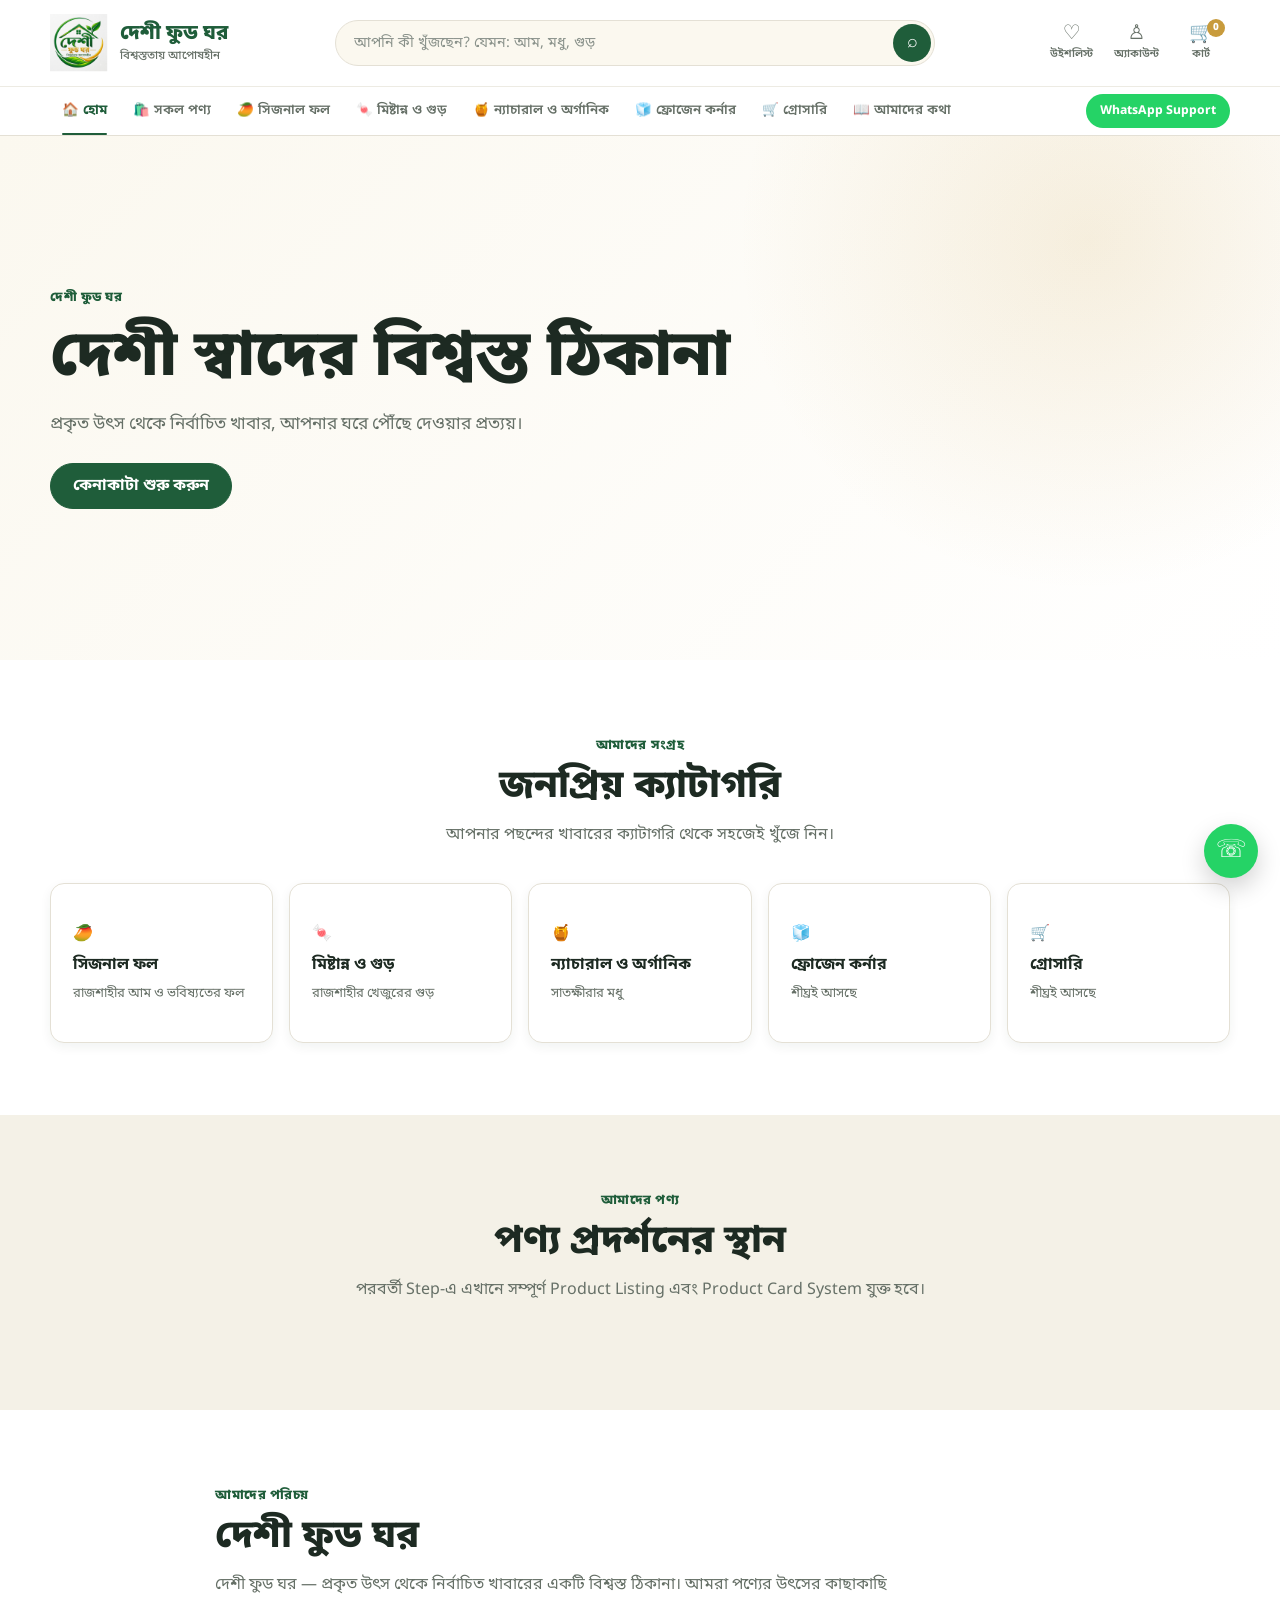
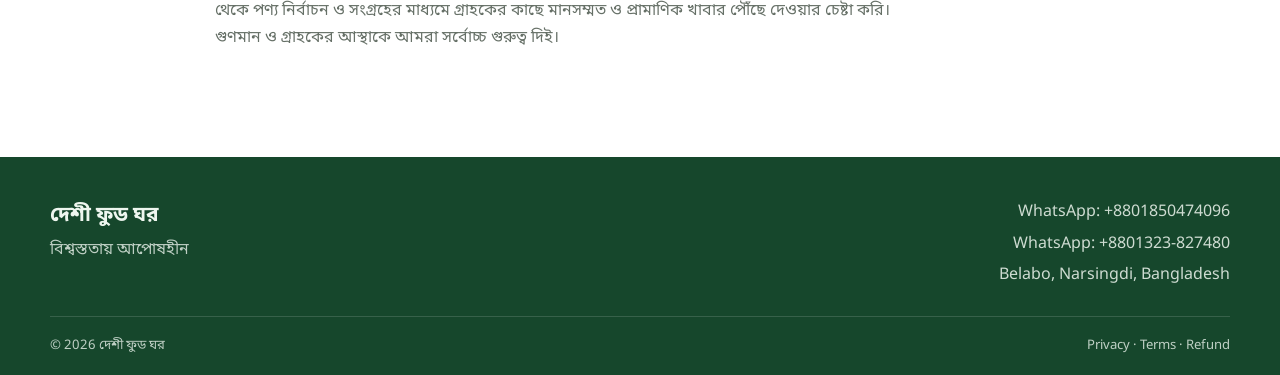
<file: desi-food-ghar-phase1-step1 (1)/index.html>
<!DOCTYPE html>
<html lang="bn">
<head>
    <meta charset="UTF-8">

    <meta name="viewport"
          content="width=device-width, initial-scale=1.0">

    <meta name="description"
          content="দেশী ফুড ঘর — প্রকৃত উৎস থেকে নির্বাচিত খাবারের একটি বিশ্বস্ত ঠিকানা।">

    <meta name="theme-color"
          content="#1f5d3a">

    <title>দেশী ফুড ঘর | বিশ্বস্ততায় আপোষহীন</title>

    <!-- Google Font -->
    <link rel="preconnect"
          href="https://fonts.googleapis.com">

    <link rel="preconnect"
          href="https://fonts.gstatic.com"
          crossorigin>

    <link href="https://fonts.googleapis.com/css2?family=Noto+Sans+Bengali:wght@400;500;600;700;800&display=swap"
          rel="stylesheet">

    <!-- Main CSS -->
    <link rel="stylesheet"
          href="css/global.css">

    <link rel="stylesheet"
          href="css/header.css">

    <link rel="stylesheet"
          href="css/responsive.css">
</head>

<body>

<!-- =====================================================
     HEADER
===================================================== -->

<header class="site-header">

    <!-- TOP HEADER -->
    <div class="container header-top">

        <!-- BRAND -->
        <a href="#home"
           class="brand"
           aria-label="দেশী ফুড ঘর - হোম">

          <div class="brand-logo">
    <img src="assets/logo/logo.svg"
         alt="দেশী ফুড ঘর লোগো">
</div>

            <div class="brand-text">

                <span class="brand-name">
                    দেশী ফুড ঘর
                </span>

                <span class="brand-tagline">
                    বিশ্বস্ততায় আপোষহীন
                </span>

            </div>

        </a>


        <!-- SEARCH -->
        <div class="header-search"
             role="search">

            <label for="site-search"
                   class="sr-only">

                পণ্য খুঁজুন

            </label>

            <input
                id="site-search"
                type="search"
                autocomplete="off"
                placeholder="আপনি কী খুঁজছেন? যেমন: আম, মধু, গুড়"
            >

            <button
                type="button"
                id="search-button"
                aria-label="সার্চ">

                ⌕

            </button>


            <!-- SEARCH SUGGESTIONS -->

            <div
                class="search-suggestions"
                id="search-suggestions"
                hidden>

                <button
                    type="button"
                    data-search="আম">

                    🥭 আম

                </button>

                <button
                    type="button"
                    data-search="মধু">

                    🍯 মধু

                </button>

                <button
                    type="button"
                    data-search="গুড়">

                    🍬 গুড়

                </button>

            </div>

        </div>


        <!-- QUICK ACTIONS -->

        <div class="header-actions">

            <!-- Wishlist -->

            <button
                class="action-button"
                type="button"
                data-action="wishlist"
                aria-label="উইশলিস্ট">

                <span class="action-icon">
                    ♡
                </span>

                <span class="action-label">
                    উইশলিস্ট
                </span>

            </button>


            <!-- Account -->

            <button
                class="action-button"
                type="button"
                data-action="account"
                aria-label="অ্যাকাউন্ট">

                <span class="action-icon">
                    ♙
                </span>

                <span class="action-label">
                    অ্যাকাউন্ট
                </span>

            </button>


            <!-- Cart -->

            <button
                class="cart-button"
                type="button"
                data-action="cart"
                aria-label="শপিং কার্ট">

                <span class="action-icon">
                    🛒
                </span>

                <span class="action-label">
                    কার্ট
                </span>

                <span class="cart-count">
                    0
                </span>

            </button>

        </div>

    </div>


    <!-- NAVIGATION -->

    <div class="nav-row">

        <div class="container nav-inner">


            <!-- MOBILE MENU BUTTON -->

            <button
                class="mobile-menu-button"
                id="mobile-menu-button"
                type="button"
                aria-expanded="false"
                aria-controls="main-nav">

                ☰

                <span>
                    মেনু
                </span>

            </button>


            <!-- MAIN NAVIGATION -->

            <nav
                class="main-nav"
                id="main-nav"
                aria-label="প্রধান নেভিগেশন">


                <!-- HOME -->

                <a
                    class="nav-link active"
                    href="#home">

                    🏠 হোম

                </a>


                <!-- ALL PRODUCTS -->

                <a
                    class="nav-link"
                    href="#products">

                    🛍️ সকল পণ্য

                </a>


                <!-- SEASONAL FRUITS -->

                <a
                    class="nav-link"
                    href="#categories">

                    🥭 সিজনাল ফল

                </a>


                <!-- SWEETS & GUR -->

                <a
                    class="nav-link"
                    href="#categories">

                    🍬 মিষ্টান্ন ও গুড়

                </a>


                <!-- NATURAL & ORGANIC -->

                <a
                    class="nav-link"
                    href="#categories">

                    🍯 ন্যাচারাল ও অর্গানিক

                </a>


                <!-- FROZEN -->

                <a
                    class="nav-link"
                    href="#categories">

                    🧊 ফ্রোজেন কর্নার

                </a>


                <!-- GROCERY -->

                <a
                    class="nav-link"
                    href="#categories">

                    🛒 গ্রোসারি

                </a>


                <!-- ABOUT -->

                <a
                    class="nav-link"
                    href="#about">

                    📖 আমাদের কথা

                </a>


                <!-- WHATSAPP -->

                <a
                    class="nav-whatsapp"
                    href="https://wa.me/8801850474096"
                    target="_blank"
                    rel="noopener">

                    WhatsApp Support

                </a>

            </nav>

        </div>

    </div>

</header>



<!-- =====================================================
     MAIN CONTENT
===================================================== -->

<main id="home">


    <!-- =================================================
         HERO SECTION
    ================================================== -->

    <section class="foundation-hero">

        <div class="container hero-placeholder">

            <span class="eyebrow">
                দেশী ফুড ঘর
            </span>


            <h1>
                দেশী স্বাদের বিশ্বস্ত ঠিকানা
            </h1>


            <p>
                প্রকৃত উৎস থেকে নির্বাচিত খাবার,
                আপনার ঘরে পৌঁছে দেওয়ার প্রত্যয়।
            </p>


            <a
                class="primary-button"
                href="#products">

                কেনাকাটা শুরু করুন

            </a>

        </div>

    </section>



    <!-- =================================================
         CATEGORY SECTION
    ================================================== -->

    <section
        class="foundation-section"
        id="categories">

        <div class="container">


            <div class="section-heading">

                <span class="eyebrow">
                    আমাদের সংগ্রহ
                </span>


                <h2>
                    জনপ্রিয় ক্যাটাগরি
                </h2>


                <p>
                    আপনার পছন্দের খাবারের ক্যাটাগরি
                    থেকে সহজেই খুঁজে নিন।
                </p>

            </div>


            <div class="foundation-grid">


                <!-- CATEGORY 01 -->

                <article class="foundation-card">

                    🥭

                    <strong>
                        সিজনাল ফল
                    </strong>

                    <span>
                        রাজশাহীর আম ও ভবিষ্যতের ফল
                    </span>

                </article>



                <!-- CATEGORY 02 -->

                <article class="foundation-card">

                    🍬

                    <strong>
                        মিষ্টান্ন ও গুড়
                    </strong>

                    <span>
                        রাজশাহীর খেজুরের গুড়
                    </span>

                </article>



                <!-- CATEGORY 03 -->

                <article class="foundation-card">

                    🍯

                    <strong>
                        ন্যাচারাল ও অর্গানিক
                    </strong>

                    <span>
                        সাতক্ষীরার মধু
                    </span>

                </article>



                <!-- CATEGORY 04 -->

                <article class="foundation-card">

                    🧊

                    <strong>
                        ফ্রোজেন কর্নার
                    </strong>

                    <span>
                        শীঘ্রই আসছে
                    </span>

                </article>



                <!-- CATEGORY 05 -->

                <article class="foundation-card">

                    🛒

                    <strong>
                        গ্রোসারি
                    </strong>

                    <span>
                        শীঘ্রই আসছে
                    </span>

                </article>

            </div>

        </div>

    </section>



    <!-- =================================================
         PRODUCT FOUNDATION
    ================================================== -->

    <section
        class="foundation-section muted"
        id="products">

        <div class="container">

            <div class="section-heading">

                <span class="eyebrow">
                    আমাদের পণ্য
                </span>


                <h2>
                    পণ্য প্রদর্শনের স্থান
                </h2>


                <p>
                    পরবর্তী Step-এ এখানে সম্পূর্ণ
                    Product Listing এবং Product Card
                    System যুক্ত হবে।
                </p>

            </div>

        </div>

    </section>



    <!-- =================================================
         ABOUT FOUNDATION
    ================================================== -->

    <section
        class="foundation-section"
        id="about">

        <div class="container narrow">

            <div class="section-heading left">

                <span class="eyebrow">
                    আমাদের পরিচয়
                </span>


                <h2>
                    দেশী ফুড ঘর
                </h2>


                <p>

                    দেশী ফুড ঘর — প্রকৃত উৎস থেকে
                    নির্বাচিত খাবারের একটি বিশ্বস্ত ঠিকানা।

                    আমরা পণ্যের উৎসের কাছাকাছি থেকে
                    পণ্য নির্বাচন ও সংগ্রহের মাধ্যমে
                    গ্রাহকের কাছে মানসম্মত ও প্রামাণিক
                    খাবার পৌঁছে দেওয়ার চেষ্টা করি।

                    গুণমান ও গ্রাহকের আস্থাকে আমরা
                    সর্বোচ্চ গুরুত্ব দিই।

                </p>

            </div>

        </div>

    </section>

</main>



<!-- =====================================================
     FLOATING WHATSAPP
===================================================== -->

<a
    class="floating-whatsapp"
    href="https://wa.me/8801850474096"
    target="_blank"
    rel="noopener"
    aria-label="WhatsApp-এ যোগাযোগ করুন">

    ☏

</a>



<!-- =====================================================
     MOBILE BOTTOM NAVIGATION
===================================================== -->

<nav
    class="mobile-bottom-nav"
    aria-label="মোবাইল দ্রুত নেভিগেশন">


    <!-- HOME -->

    <a href="#home">

        ⌂

        <span>
            হোম
        </span>

    </a>


    <!-- CATEGORY -->

    <a href="#categories">

        ▦

        <span>
            ক্যাটাগরি
        </span>

    </a>


    <!-- PRODUCTS -->

    <a href="#products">

        🛍

        <span>
            পণ্য
        </span>

    </a>


    <!-- WISHLIST -->

    <button
        type="button"
        data-action="wishlist">

        ♡

        <span>
            উইশলিস্ট
        </span>

    </button>


    <!-- CART -->

    <button
        type="button"
        data-action="cart">

        🛒

        <span>
            কার্ট
        </span>

        <b class="mobile-cart-count">
            0
        </b>

    </button>

</nav>



<!-- =====================================================
     FOOTER
===================================================== -->

<footer class="site-footer">

    <div class="container footer-inner">


        <!-- BRAND -->

        <div>

            <strong>
                দেশী ফুড ঘর
            </strong>

            <p>
                বিশ্বস্ততায় আপোষহীন
            </p>

        </div>


        <!-- CONTACT -->

        <div class="footer-contact">

            <span>
                WhatsApp:
                +8801850474096
            </span>

            <span>
                WhatsApp:
                +8801323-827480
            </span>

            <span>
                Belabo, Narsingdi, Bangladesh
            </span>

        </div>

    </div>


    <!-- FOOTER BOTTOM -->

    <div class="container footer-bottom">

        <span>

            ©

            <span id="current-year">
                2026
            </span>

            দেশী ফুড ঘর

        </span>


        <span>

            Privacy · Terms · Refund

        </span>

    </div>

</footer>



<!-- =====================================================
     DATA
===================================================== -->

<script src="data/site-data.js"></script>


<!-- =====================================================
     MAIN JAVASCRIPT
===================================================== -->

<script src="js/main.js"></script>

</body>
</html>
</file>
<file: desi-food-ghar-phase1-step1 (1)/css/global.css>
/* =========================================================
   দেশী ফুড ঘর
   GLOBAL DESIGN SYSTEM
   Phase 1 — Step 2
========================================================= */


/* =========================================================
   01. BRAND VARIABLES
========================================================= */

:root {

    /* Brand Colors */

    --brand-primary: #1f5d3a;
    --brand-primary-dark: #16472c;
    --brand-primary-light: #eaf3ed;

    --brand-accent: #c89b3c;
    --brand-accent-light: #f5ead0;

    /* Background */

    --background: #ffffff;
    --background-soft: #fbf8ef;
    --background-muted: #f4f1e7;

    /* Text */

    --text-primary: #1d2a22;
    --text-secondary: #667067;
    --text-light: #8a928b;

    /* Border */

    --border-light: #e4e0d5;
    --border-medium: #d6d0c2;

    /* White */

    --white: #ffffff;

    /* Status */

    --success: #218739;
    --warning: #c58a18;
    --danger: #c0392b;

    /* Shadows */

    --shadow-small:
        0 4px 12px rgba(25, 55, 38, 0.06);

    --shadow-medium:
        0 10px 30px rgba(25, 55, 38, 0.08);

    --shadow-large:
        0 18px 45px rgba(25, 55, 38, 0.12);

    /* Radius */

    --radius-small: 8px;
    --radius-medium: 14px;
    --radius-large: 22px;
    --radius-pill: 999px;

    /* Layout */

    --container-width: 1180px;

    --section-padding:
        72px;

    /* Transition */

    --transition-fast:
        0.2s ease;

    --transition-normal:
        0.3s ease;

}


/* =========================================================
   02. RESET
========================================================= */

*,
*::before,
*::after {

    box-sizing: border-box;

}


html {

    margin: 0;
    padding: 0;

    scroll-behavior: smooth;

}


body {

    margin: 0;
    padding: 0;

    font-family:
        "Noto Sans Bengali",
        system-ui,
        -apple-system,
        BlinkMacSystemFont,
        "Segoe UI",
        sans-serif;

    color: var(--text-primary);

    background:
        var(--background);

    line-height: 1.65;

    -webkit-font-smoothing: antialiased;

}


img {

    max-width: 100%;

    height: auto;

    display: block;

}


button,
input,
textarea,
select {

    font: inherit;

}


button {

    cursor: pointer;

}


a {

    color: inherit;

    text-decoration: none;

}


ul,
ol {

    margin: 0;
    padding: 0;

    list-style: none;

}


/* =========================================================
   03. GLOBAL CONTAINER
========================================================= */

.container {

    width:
        min(
            calc(100% - 32px),
            var(--container-width)
        );

    margin-left: auto;
    margin-right: auto;

}


.narrow {

    max-width: 850px;

}


/* =========================================================
   04. ACCESSIBILITY
========================================================= */

.sr-only {

    position: absolute;

    width: 1px;
    height: 1px;

    padding: 0;
    margin: -1px;

    overflow: hidden;

    clip: rect(0, 0, 0, 0);

    white-space: nowrap;

    border: 0;

}


/* =========================================================
   05. TYPOGRAPHY
========================================================= */

h1,
h2,
h3,
h4,
h5,
h6 {

    margin-top: 0;

    color:
        var(--text-primary);

    font-weight: 800;

    line-height: 1.25;

}


h1 {

    font-size:
        clamp(
            2rem,
            5vw,
            4rem
        );

}


h2 {

    font-size:
        clamp(
            1.7rem,
            3vw,
            2.5rem
        );

}


h3 {

    font-size:
        clamp(
            1.25rem,
            2vw,
            1.6rem
        );

}


p {

    margin-top: 0;

    color:
        var(--text-secondary);

}


strong {

    font-weight: 700;

}


/* =========================================================
   06. EYEBROW / SMALL BRAND LABEL
========================================================= */

.eyebrow {

    display: inline-block;

    color:
        var(--brand-primary);

    font-size: 0.82rem;

    font-weight: 800;

    letter-spacing: 0.04em;

}


/* =========================================================
   07. BUTTON SYSTEM
========================================================= */

.primary-button {

    display: inline-flex;

    align-items: center;

    justify-content: center;

    min-height: 46px;

    padding:
        0 22px;

    border:
        1px solid
        var(--brand-primary);

    border-radius:
        var(--radius-pill);

    background:
        var(--brand-primary);

    color:
        var(--white);

    font-weight: 700;

    transition:
        transform var(--transition-fast),
        background var(--transition-fast),
        box-shadow var(--transition-fast);

}


.primary-button:hover {

    background:
        var(--brand-primary-dark);

    transform:
        translateY(-2px);

    box-shadow:
        var(--shadow-small);

}


/* =========================================================
   08. SECTION SYSTEM
========================================================= */

.foundation-section {

    padding:
        var(--section-padding)
        0;

}


.foundation-section.muted {

    background:
        var(--background-muted);

}


/* =========================================================
   09. SECTION HEADING
========================================================= */

.section-heading {

    text-align: center;

    margin-bottom: 34px;

}


.section-heading.left {

    text-align: left;

}


.section-heading h2 {

    margin-top: 6px;

    margin-bottom: 10px;

}


.section-heading p {

    max-width: 700px;

    margin-left: auto;
    margin-right: auto;

    margin-bottom: 0;

}


.section-heading.left p {

    margin-left: 0;

}


/* =========================================================
   10. HERO FOUNDATION
========================================================= */

.foundation-hero {

    position: relative;

    overflow: hidden;

    padding:
        72px 0;

    background:

        radial-gradient(
            circle at 85% 20%,
            rgba(200, 155, 60, 0.15),
            transparent 30%
        ),

        linear-gradient(
            135deg,
            var(--background-soft),
            var(--white)
        );

}


.hero-placeholder {

    min-height: 380px;

    display: flex;

    flex-direction: column;

    align-items: flex-start;

    justify-content: center;

}


.hero-placeholder h1 {

    max-width: 760px;

    margin-top: 10px;

    margin-bottom: 12px;

}


.hero-placeholder p {

    max-width: 650px;

    margin-bottom: 24px;

    font-size: 1.08rem;

}


/* =========================================================
   11. CATEGORY CARD FOUNDATION
========================================================= */

.foundation-grid {

    display: grid;

    grid-template-columns:
        repeat(5, 1fr);

    gap: 16px;

}


.foundation-card {

    min-height: 160px;

    padding: 22px;

    border:
        1px solid
        var(--border-light);

    border-radius:
        var(--radius-medium);

    background:
        var(--white);

    box-shadow:
        var(--shadow-small);

    display: flex;

    flex-direction: column;

    justify-content: center;

    gap: 5px;

    transition:
        transform var(--transition-normal),
        box-shadow var(--transition-normal),
        border-color var(--transition-normal);

}


.foundation-card:hover {

    transform:
        translateY(-5px);

    box-shadow:
        var(--shadow-medium);

    border-color:
        rgba(31, 93, 58, 0.25);

}


.foundation-card strong {

    font-size: 1rem;

    color:
        var(--text-primary);

}


.foundation-card span {

    font-size: 0.82rem;

    color:
        var(--text-secondary);

}


/* =========================================================
   12. FOOTER
========================================================= */

.site-footer {

    background:
        var(--brand-primary-dark);

    color:
        #eef6ef;

    padding-top:
        42px;

}


.site-footer p {

    color:
        rgba(238, 246, 239, 0.78);

}


.footer-inner {

    display: flex;

    justify-content:
        space-between;

    gap: 30px;

    padding-bottom:
        28px;

}


.footer-inner strong {

    font-size: 1.3rem;

}


.footer-inner p {

    margin-top: 4px;

    margin-bottom: 0;

}


.footer-contact {

    display: flex;

    flex-direction: column;

    gap: 5px;

    text-align: right;

    color:
        rgba(238, 246, 239, 0.85);

}


.footer-bottom {

    display: flex;

    justify-content:
        space-between;

    align-items: center;

    gap: 16px;

    padding:
        18px 0;

    border-top:
        1px solid
        rgba(255, 255, 255, 0.14);

    color:
        rgba(238, 246, 239, 0.78);

    font-size:
        0.82rem;

}


/* =========================================================
   13. FLOATING WHATSAPP
========================================================= */

.floating-whatsapp {

    position: fixed;

    right: 22px;

    bottom: 22px;

    width: 54px;
    height: 54px;

    display: grid;

    place-items: center;

    border-radius:
        50%;

    background:
        #25d366;

    color:
        var(--white);

    font-size:
        1.55rem;

    box-shadow:
        0 10px 25px
        rgba(0, 0, 0, 0.18);

    z-index: 150;

    transition:
        transform var(--transition-fast);

}


.floating-whatsapp:hover {

    transform:
        scale(1.08);

}


/* =========================================================
   14. MOBILE BOTTOM NAVIGATION
========================================================= */

.mobile-bottom-nav {

    display: none;

}


/* =========================================================
   15. FORM FOUNDATION
   Future Search / Checkout / Contact
========================================================= */

input,
textarea,
select {

    border:
        1px solid
        var(--border-light);

    background:
        var(--white);

    color:
        var(--text-primary);

}


input:focus,
textarea:focus,
select:focus {

    outline: none;

    border-color:
        var(--brand-primary);

    box-shadow:
        0 0 0 3px
        rgba(31, 93, 58, 0.10);

}


/* =========================================================
   16. SELECTION
========================================================= */

::selection {

    background:
        var(--brand-primary);

    color:
        var(--white);

}


/* =========================================================
   17. SCROLLBAR
========================================================= */

::-webkit-scrollbar {

    width: 8px;

}


::-webkit-scrollbar-track {

    background:
        var(--background-muted);

}


::-webkit-scrollbar-thumb {

    background:
        rgba(31, 93, 58, 0.45);

    border-radius:
        var(--radius-pill);

}


::-webkit-scrollbar-thumb:hover {

    background:
        var(--brand-primary);

}
</file>
<file: desi-food-ghar-phase1-step1 (1)/css/header.css>
/* =========================================================
   দেশী ফুড ঘর
   HEADER & NAVIGATION SYSTEM
   Phase 1 — Step 2
========================================================= */


/* =========================================================
   01. MAIN HEADER
========================================================= */

.site-header {

    position: sticky;

    top: 0;

    z-index: 100;

    background:
        rgba(255, 255, 255, 0.97);

    border-bottom:
        1px solid
        var(--border-light);

    backdrop-filter:
        blur(12px);

}


/* =========================================================
   02. TOP HEADER
========================================================= */

.header-top {

    min-height: 86px;

    display: grid;

    grid-template-columns:
        auto minmax(280px, 1fr) auto;

    align-items: center;

    gap: 28px;

}


/* =========================================================
   03. BRAND
========================================================= */

.brand {

    display: inline-flex;

    align-items: center;

    gap: 12px;

    min-width: max-content;

}


.brand-logo {

    width: 58px;

    height: 58px;

    flex:
        0 0 58px;

    display: grid;

    place-items: center;

    overflow: hidden;

}


.brand-logo img {

    width: 100%;

    height: 100%;

    object-fit: contain;

}


/*
   Brand identity remains unchanged.
   We only control presentation.
*/

.brand-text {

    display: flex;

    flex-direction: column;

    line-height: 1.2;

}


.brand-name {

    color:
        var(--brand-primary);

    font-size:
        1.28rem;

    font-weight: 800;

    white-space: nowrap;

}


.brand-tagline {

    margin-top: 4px;

    color:
        var(--text-secondary);

    font-size:
        0.72rem;

    font-weight: 500;

    white-space: nowrap;

}


/* =========================================================
   04. SEARCH AREA
========================================================= */

.header-search {

    position: relative;

    width: 100%;

    max-width: 600px;

    justify-self: center;

}


.header-search input {

    width: 100%;

    height: 46px;

    padding:
        0 52px 0 18px;

    border:
        1px solid
        var(--border-light);

    border-radius:
        var(--radius-pill);

    background:
        var(--background-soft);

    color:
        var(--text-primary);

    font-size:
        0.9rem;

    transition:
        border-color var(--transition-fast),
        background var(--transition-fast),
        box-shadow var(--transition-fast);

}


.header-search input::placeholder {

    color:
        var(--text-light);

}


.header-search input:hover {

    border-color:
        var(--border-medium);

}


.header-search input:focus {

    background:
        var(--white);

    border-color:
        var(--brand-primary);

    box-shadow:
        0 0 0 3px
        rgba(31, 93, 58, 0.08);

}


/* =========================================================
   05. SEARCH BUTTON
========================================================= */

#search-button {

    position: absolute;

    top: 4px;

    right: 4px;

    width: 38px;

    height: 38px;

    display: grid;

    place-items: center;

    border: none;

    border-radius:
        50%;

    background:
        var(--brand-primary);

    color:
        var(--white);

    font-size:
        1.15rem;

    line-height: 1;

    transition:
        background var(--transition-fast),
        transform var(--transition-fast);

}


#search-button:hover {

    background:
        var(--brand-primary-dark);

    transform:
        scale(1.04);

}


/* =========================================================
   06. SEARCH SUGGESTIONS
========================================================= */

.search-suggestions {

    position: absolute;

    top:
        calc(100% + 8px);

    left: 0;

    right: 0;

    padding: 8px;

    border:
        1px solid
        var(--border-light);

    border-radius:
        var(--radius-medium);

    background:
        var(--white);

    box-shadow:
        var(--shadow-medium);

    overflow: hidden;

}


.search-suggestions[hidden] {

    display: none;

}


.search-suggestions button {

    width: 100%;

    padding:
        10px 12px;

    border: none;

    border-radius:
        var(--radius-small);

    background:
        transparent;

    color:
        var(--text-primary);

    text-align: left;

    transition:
        background var(--transition-fast);

}


.search-suggestions button:hover {

    background:
        var(--brand-primary-light);

    color:
        var(--brand-primary);

}


/* =========================================================
   07. HEADER ACTIONS
========================================================= */

.header-actions {

    display: flex;

    align-items: center;

    justify-content: flex-end;

    gap: 5px;

}


.action-button,
.cart-button {

    position: relative;

    min-width: 58px;

    min-height: 54px;

    padding:
        5px 8px;

    display: inline-flex;

    flex-direction: column;

    align-items: center;

    justify-content: center;

    gap: 1px;

    border: none;

    border-radius:
        var(--radius-small);

    background:
        transparent;

    color:
        var(--text-secondary);

    transition:
        background var(--transition-fast),
        color var(--transition-fast);

}


.action-button:hover,
.cart-button:hover {

    background:
        var(--brand-primary-light);

    color:
        var(--brand-primary);

}


.action-icon {

    font-size:
        1.25rem;

    line-height: 1.1;

}


.action-label {

    font-size:
        0.68rem;

    font-weight: 600;

    white-space: nowrap;

}


/* =========================================================
   08. CART COUNT
========================================================= */

.cart-count {

    position: absolute;

    top: 3px;

    right: 5px;

    min-width: 18px;

    height: 18px;

    padding:
        0 4px;

    display: grid;

    place-items: center;

    border-radius:
        50%;

    background:
        var(--brand-accent);

    color:
        var(--white);

    font-size:
        0.62rem;

    font-weight: 800;

}


/* =========================================================
   09. NAVIGATION ROW
========================================================= */

.nav-row {

    border-top:
        1px solid
        rgba(228, 224, 213, 0.65);

    background:
        var(--white);

}


.nav-inner {

    min-height: 48px;

    display: flex;

    align-items: center;

}


/* =========================================================
   10. MAIN NAVIGATION
========================================================= */

.main-nav {

    width: 100%;

    display: flex;

    align-items: center;

    gap: 2px;

}


.nav-link {

    position: relative;

    min-height: 48px;

    padding:
        0 12px;

    display: inline-flex;

    align-items: center;

    justify-content: center;

    color:
        var(--text-secondary);

    font-size:
        0.84rem;

    font-weight: 600;

    white-space: nowrap;

    transition:
        color var(--transition-fast);

}


.nav-link::after {

    content: "";

    position: absolute;

    left: 12px;

    right: 12px;

    bottom: 0;

    height: 2px;

    border-radius:
        var(--radius-pill);

    background:
        var(--brand-primary);

    transform:
        scaleX(0);

    transform-origin:
        center;

    transition:
        transform var(--transition-fast);

}


.nav-link:hover {

    color:
        var(--brand-primary);

}


.nav-link:hover::after,
.nav-link.active::after {

    transform:
        scaleX(1);

}


.nav-link.active {

    color:
        var(--brand-primary);

    font-weight: 700;

}


/* =========================================================
   11. WHATSAPP SUPPORT IN NAV
========================================================= */

.nav-whatsapp {

    margin-left: auto;

    min-height: 34px;

    padding:
        0 14px;

    display: inline-flex;

    align-items: center;

    justify-content: center;

    border-radius:
        var(--radius-pill);

    background:
        #25d366;

    color:
        var(--white);

    font-size:
        0.76rem;

    font-weight: 700;

    white-space: nowrap;

    transition:
        transform var(--transition-fast),
        box-shadow var(--transition-fast);

}


.nav-whatsapp:hover {

    transform:
        translateY(-1px);

    box-shadow:
        0 5px 14px
        rgba(37, 211, 102, 0.25);

}


/* =========================================================
   12. MOBILE MENU BUTTON
========================================================= */

.mobile-menu-button {

    display: none;

    border: none;

    background:
        transparent;

    color:
        var(--brand-primary);

    font-weight: 700;

}


/* =========================================================
   13. MOBILE BOTTOM NAV
========================================================= */

.mobile-bottom-nav {

    position: fixed;

    left: 0;

    right: 0;

    bottom: 0;

    min-height: 64px;

    padding:
        6px 8px;

    display: none;

    grid-template-columns:
        repeat(5, 1fr);

    align-items: center;

    background:
        rgba(255, 255, 255, 0.98);

    border-top:
        1px solid
        var(--border-light);

    box-shadow:
        0 -8px 25px
        rgba(20, 45, 30, 0.08);

    z-index: 200;

}


.mobile-bottom-nav a,
.mobile-bottom-nav button {

    position: relative;

    min-height: 52px;

    display: flex;

    flex-direction: column;

    align-items: center;

    justify-content: center;

    gap: 1px;

    border: none;

    background:
        transparent;

    color:
        var(--text-secondary);

    font-size:
        0.68rem;

    font-weight: 600;

}


.mobile-bottom-nav a:hover,
.mobile-bottom-nav button:hover {

    color:
        var(--brand-primary);

}


.mobile-bottom-nav a > span,
.mobile-bottom-nav button > span {

    line-height: 1.2;

}


.mobile-cart-count {

    position: absolute;

    top: 3px;

    right: 19px;

    min-width: 16px;

    height: 16px;

    display: grid;

    place-items: center;

    padding: 0 3px;

    border-radius:
        50%;

    background:
        var(--brand-accent);

    color:
        var(--white);

    font-size:
        0.58rem;

}


/* =========================================================
   14. HEADER RESPONSIVE FOUNDATION
========================================================= */


/* Tablet */

@media (max-width: 1050px) {

    .header-top {

        grid-template-columns:
            auto minmax(220px, 1fr) auto;

        gap: 16px;

    }


    .brand-text {

        display: none;

    }


    .brand-logo {

        width: 54px;

        height: 54px;

        flex-basis: 54px;

    }


    .nav-link {

        padding:
            0 8px;

        font-size:
            0.78rem;

    }


    .nav-link::after {

        left: 8px;

        right: 8px;

    }

}


/* =========================================================
   15. SMALL TABLET
========================================================= */

@media (max-width: 850px) {

    .header-top {

        min-height: 72px;

        grid-template-columns:
            auto 1fr auto;

    }


    .header-search {

        max-width: none;

    }


    .action-label {

        display: none;

    }


    .action-button,
    .cart-button {

        min-width: 42px;

    }


    .main-nav {

        overflow-x: auto;

        scrollbar-width: none;

    }


    .main-nav::-webkit-scrollbar {

        display: none;

    }


    .nav-link {

        font-size:
            0.76rem;

    }


    .nav-whatsapp {

        display: none;

    }

}


/* =========================================================
   16. MOBILE HEADER
========================================================= */

@media (max-width: 650px) {

    .site-header {

        position: sticky;

        top: 0;

    }


    .header-top {

        width:
            calc(100% - 24px);

        min-height: 68px;

        grid-template-columns:
            auto 1fr auto;

        gap: 8px;

    }


    .brand-logo {

        width: 48px;

        height: 48px;

        flex-basis: 48px;

    }


    .header-search {

        min-width: 0;

    }


    .header-search input {

        height: 42px;

        padding-left: 14px;

        padding-right: 44px;

        font-size:
            0.78rem;

    }


    #search-button {

        width: 34px;

        height: 34px;

        top: 4px;

        right: 4px;

    }


    .header-actions {

        gap: 0;

    }


    .action-button,
    .cart-button {

        min-width: 36px;

        min-height: 44px;

        padding:
            2px 3px;

    }


    .action-icon {

        font-size:
            1.08rem;

    }


    .cart-count {

        top: 0;

        right: 0;

    }


    .nav-row {

        display: none;

    }


    .mobile-bottom-nav {

        display: grid;

    }


    .floating-whatsapp {

        right: 16px;

        bottom: 78px;

        width: 50px;

        height: 50px;

    }


    body {

        padding-bottom:
            70px;

    }

}


/* =========================================================
   17. VERY SMALL MOBILE
========================================================= */

@media (max-width: 400px) {

    .header-top {

        width:
            calc(100% - 18px);

        gap: 5px;

    }


    .brand-logo {

        width: 42px;

        height: 42px;

        flex-basis: 42px;

    }


    .header-search input {

        font-size:
            0.72rem;

    }


    .action-button,
    .cart-button {

        min-width: 32px;

    }


    .action-icon {

        font-size:
            1rem;

    }

}


/* =========================================================
   END OF HEADER SYSTEM
========================================================= */
</file>
<file: desi-food-ghar-phase1-step1 (1)/css/responsive.css>
/* =========================================================
   দেশী ফুড ঘর
   GLOBAL RESPONSIVE SYSTEM
   Phase 1 — Step 2
========================================================= */


/* =========================================================
   01. LARGE DESKTOP
   1200px and below
========================================================= */

@media (max-width: 1200px) {

    :root {
        --section-padding: 64px;
    }


    .container {
        width: min(
            calc(100% - 40px),
            var(--container-width)
        );
    }


    .foundation-grid {
        grid-template-columns:
            repeat(3, 1fr);
    }

}


/* =========================================================
   02. TABLET LANDSCAPE
   1050px and below
========================================================= */

@media (max-width: 1050px) {

    :root {
        --section-padding: 58px;
    }


    .foundation-grid {
        grid-template-columns:
            repeat(3, 1fr);
    }


    .hero-placeholder {
        min-height: 340px;
    }


    .footer-inner {
        gap: 24px;
    }

}


/* =========================================================
   03. TABLET
   850px and below
========================================================= */

@media (max-width: 850px) {

    :root {
        --section-padding: 52px;
    }


    .container {
        width:
            calc(100% - 32px);
    }


    /* -----------------------------------------
       HERO
    ----------------------------------------- */

    .foundation-hero {
        padding:
            50px 0;
    }


    .hero-placeholder {
        min-height: 300px;
    }


    .hero-placeholder h1 {
        max-width: 620px;
    }


    .hero-placeholder p {
        max-width: 560px;
        font-size: 1rem;
    }


    /* -----------------------------------------
       CATEGORY GRID
    ----------------------------------------- */

    .foundation-grid {
        grid-template-columns:
            repeat(2, 1fr);

        gap: 14px;
    }


    .foundation-card {
        min-height: 145px;
    }


    /* -----------------------------------------
       FOOTER
    ----------------------------------------- */

    .footer-inner {
        flex-direction: column;
    }


    .footer-contact {
        text-align: left;
    }


    .footer-bottom {
        flex-direction: column;
        align-items: flex-start;
    }

}


/* =========================================================
   04. MOBILE
   650px and below
========================================================= */

@media (max-width: 650px) {

    :root {
        --section-padding: 44px;
    }


    .container {
        width:
            calc(100% - 24px);
    }


    /* -----------------------------------------
       TYPOGRAPHY
    ----------------------------------------- */

    h1 {
        font-size:
            clamp(1.85rem, 9vw, 2.5rem);

        line-height: 1.28;
    }


    h2 {
        font-size:
            clamp(1.5rem, 7vw, 2rem);
    }


    h3 {
        font-size:
            1.25rem;
    }


    p {
        font-size:
            0.92rem;
    }


    /* -----------------------------------------
       SECTION
    ----------------------------------------- */

    .foundation-section {
        padding:
            var(--section-padding) 0;
    }


    .section-heading {
        margin-bottom: 26px;
    }


    .section-heading p {
        max-width: 100%;
    }


    /* -----------------------------------------
       HERO
    ----------------------------------------- */

    .foundation-hero {
        padding:
            42px 0;
    }


    .hero-placeholder {
        min-height: 330px;

        align-items: center;

        text-align: center;
    }


    .hero-placeholder h1 {
        margin-bottom: 12px;
    }


    .hero-placeholder p {
        margin-bottom: 22px;
    }


    .primary-button {
        min-height: 44px;

        padding:
            0 20px;

        font-size:
            0.9rem;
    }


    /* -----------------------------------------
       CATEGORY GRID
    ----------------------------------------- */

    .foundation-grid {
        grid-template-columns:
            repeat(2, minmax(0, 1fr));

        gap: 10px;
    }


    .foundation-card {
        min-height: 135px;

        padding:
            18px 14px;

        border-radius:
            var(--radius-medium);

        text-align: center;

        align-items: center;
    }


    .foundation-card strong {
        font-size:
            0.9rem;
    }


    .foundation-card span {
        font-size:
            0.75rem;
    }


    /* -----------------------------------------
       FOOTER
    ----------------------------------------- */

    .site-footer {
        padding-top:
            34px;

        padding-bottom:
            76px;
    }


    .footer-inner {
        padding-bottom:
            22px;
    }


    .footer-inner strong {
        font-size:
            1.15rem;
    }


    .footer-contact {
        font-size:
            0.8rem;
    }


    .footer-bottom {
        gap:
            8px;

        font-size:
            0.72rem;
    }


    /* -----------------------------------------
       WHATSAPP
    ----------------------------------------- */

    .floating-whatsapp {
        width:
            50px;

        height:
            50px;

        right:
            14px;

        bottom:
            78px;
    }

}


/* =========================================================
   05. SMALL MOBILE
   480px and below
========================================================= */

@media (max-width: 480px) {

    .container {
        width:
            calc(100% - 20px);
    }


    :root {
        --section-padding: 38px;
    }


    /* -----------------------------------------
       HERO
    ----------------------------------------- */

    .hero-placeholder {
        min-height:
            300px;
    }


    .hero-placeholder h1 {
        font-size:
            1.85rem;
    }


    .hero-placeholder p {
        font-size:
            0.88rem;
    }


    /* -----------------------------------------
       CATEGORY
    ----------------------------------------- */

    .foundation-grid {
        gap:
            8px;
    }


    .foundation-card {
        min-height:
            125px;

        padding:
            15px 10px;
    }


    .foundation-card strong {
        font-size:
            0.82rem;
    }


    .foundation-card span {
        font-size:
            0.7rem;
    }


    /* -----------------------------------------
       SEARCH
    ----------------------------------------- */

    .header-search input {
        font-size:
            0.72rem;
    }


}


/* =========================================================
   06. VERY SMALL MOBILE
   380px and below
========================================================= */

@media (max-width: 380px) {

    .container {
        width:
            calc(100% - 16px);
    }


    .foundation-grid {
        grid-template-columns:
            1fr 1fr;
    }


    .foundation-card {
        min-height:
            115px;

        padding:
            12px 8px;
    }


    .foundation-card strong {
        font-size:
            0.78rem;
    }


    .foundation-card span {
        display: none;
    }


    .hero-placeholder {
        min-height:
            280px;
    }


    .hero-placeholder h1 {
        font-size:
            1.65rem;
    }


    .hero-placeholder p {
        font-size:
            0.82rem;
    }


    .primary-button {
        width:
            100%;

        max-width:
            230px;
    }

}


/* =========================================================
   07. LANDSCAPE MOBILE
========================================================= */

@media (max-width: 850px) and (orientation: landscape) {

    .foundation-hero {
        padding:
            30px 0;
    }


    .hero-placeholder {
        min-height:
            260px;
    }


    .mobile-bottom-nav {
        min-height:
            58px;
    }


    body {
        padding-bottom:
            64px;
    }

}


/* =========================================================
   08. REDUCED MOTION
   Accessibility
========================================================= */

@media (prefers-reduced-motion: reduce) {

    html {
        scroll-behavior:
            auto;
    }


    *,
    *::before,
    *::after {

        animation-duration:
            0.01ms !important;

        animation-iteration-count:
            1 !important;

        transition-duration:
            0.01ms !important;

        scroll-behavior:
            auto !important;

    }

}


/* =========================================================
   09. PRINT
========================================================= */

@media print {

    .site-header,
    .floating-whatsapp,
    .mobile-bottom-nav,
    .nav-row {
        display: none !important;
    }


    .foundation-section {
        padding:
            20px 0;
    }


    body {
        background:
            #ffffff;
    }

}


/* =========================================================
   END OF RESPONSIVE SYSTEM
========================================================= */
</file>
